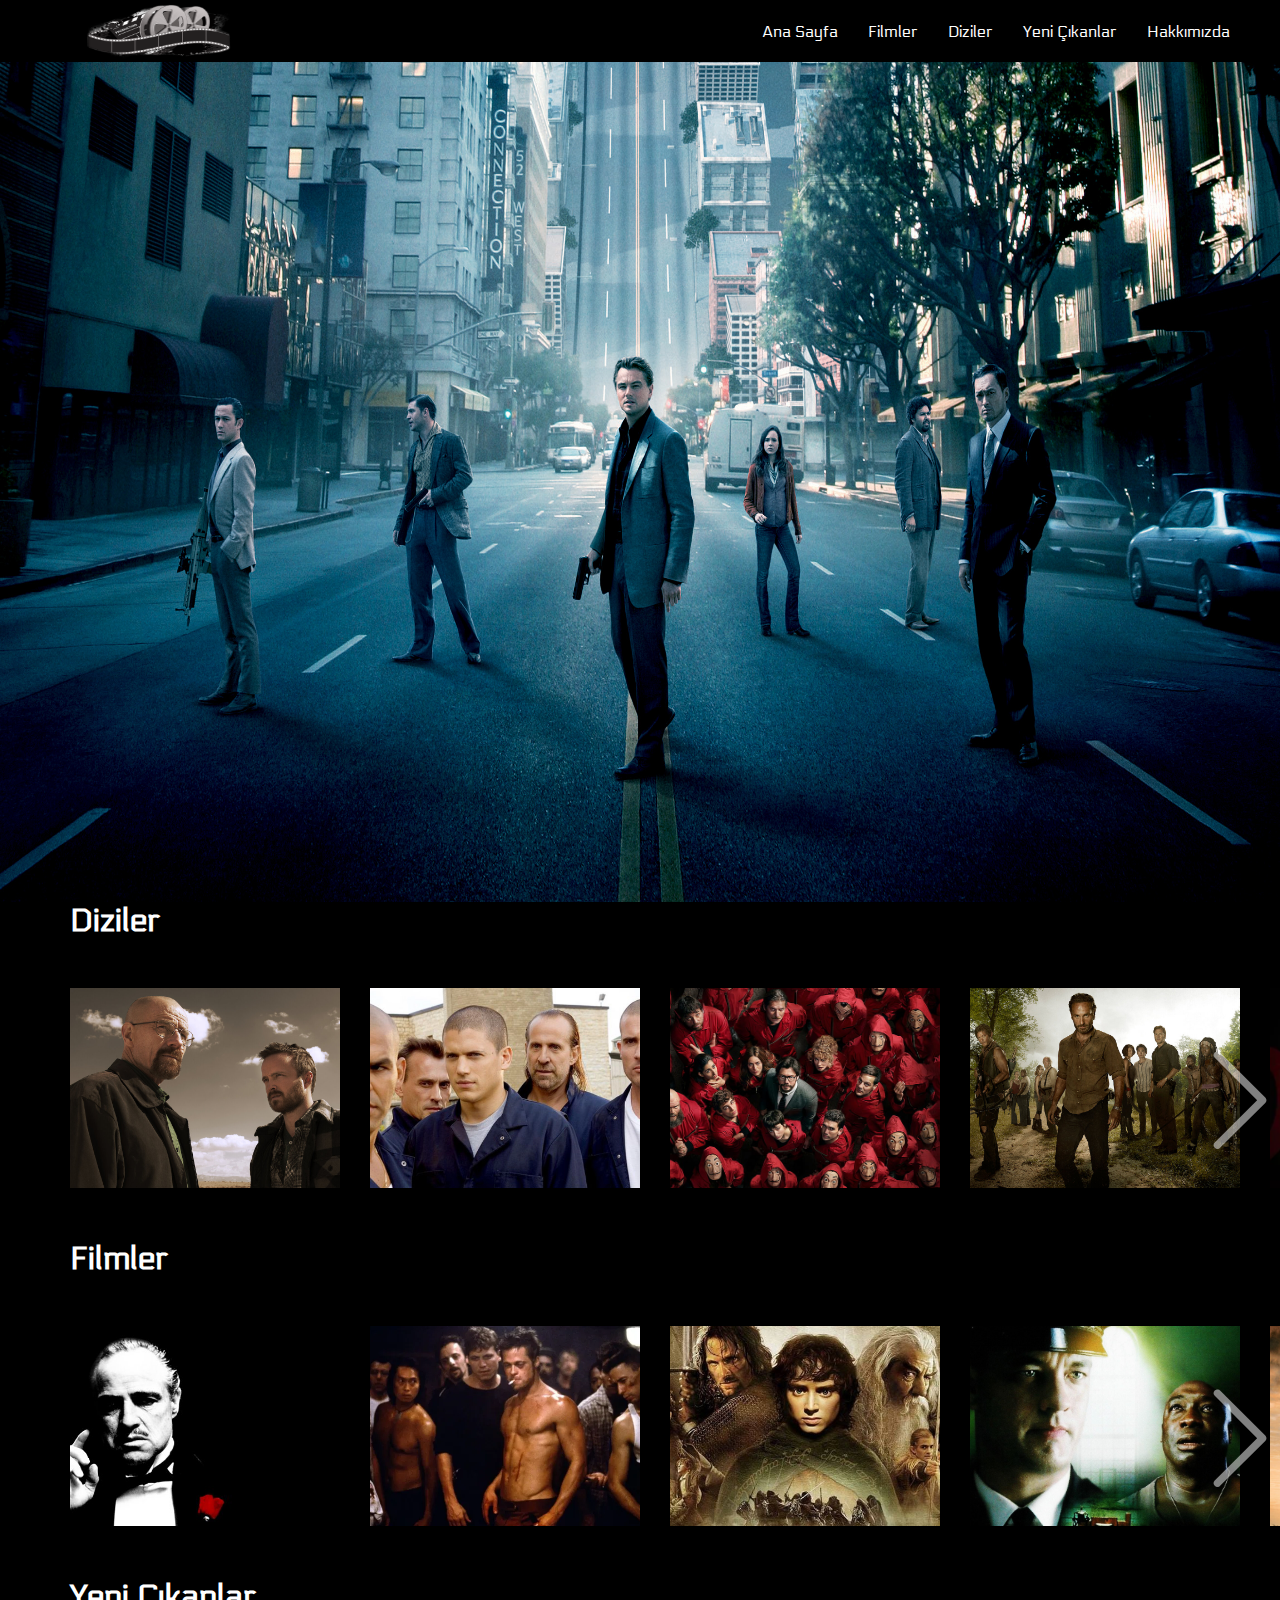
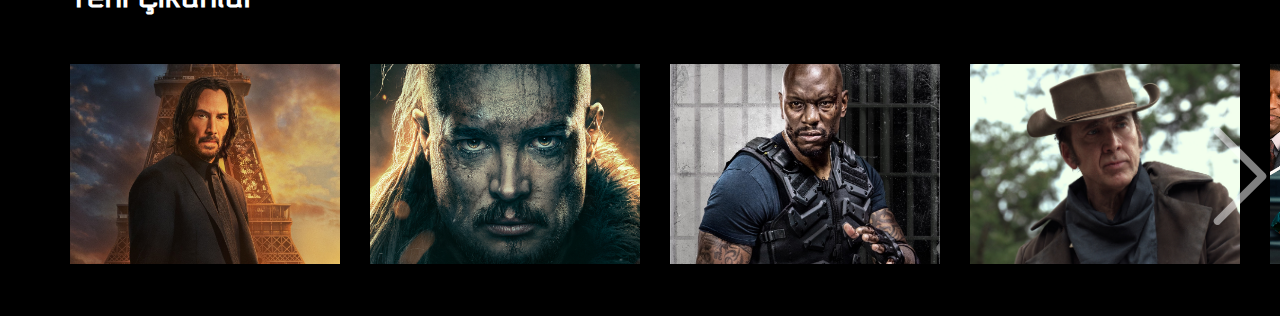
<file: film dizi sitesi/index.html>
<!DOCTYPE html>
<html lang="en">
<head>
    <meta charset="UTF-8">
    <meta http-equiv="X-UA-Compatible" content="IE=edge">
    <meta name="viewport" content="width=device-width, initial-scale=1.0">
    <title>Film Sitesi</title>
    <link rel="stylesheet" href="https://cdn.jsdelivr.net/npm/bootstrap-icons@1.10.5/font/bootstrap-icons.css">
    <link rel="stylesheet" href="style.css">
</head>
<body>
    <div class="navbar">
        <div class="navbar-wrapper">
            <div class="logo-wrapper">
              <a href="index.html">
                <img class="logo" src="./resim/logo.png" alt="Logo" width="220" height="130">  
              </a>            
            </div>
          <div class="menu-container">          
                <li><a href="#Ana Sayfa">Ana Sayfa</a></li>
                <li><a href="#Filmler">Filmler</a></li>
                <li><a href="#Diziler">Diziler</a></li>
                <li><a href="#Yeni Çıkanlar">Yeni Çıkanlar</a></li> 
                <li><a href="indexx.html">Hakkımızda</a></li>
                          
          </div>
      </div>
    </div>

        <div class="container" id="Ana Sayfa">
            <div class="content-wrapper">
                <div class="featured-content">
                </div> 
            </div>

         <div class="movie-list-container" id="Diziler">
            <h1 class="movie-list-title">Diziler</h1>
              <div class="movie-list-wrapper">
                <ul class="movie-list">
                    <li class="movie-item">
                      <img class="movie-item-img" src="./resim/bb.jpg" alt="">
                        <div class="movie-item-info">
                          <span class="movie-item-title">BREAKING BAD</span>
                            <div class="movie-item-buttons">
                              <i class="bi bi-play-circle-fill" onclick="window.open('https://www.youtube.com/watch?v=HhesaQXLuRY', '_blank')"></i>
                                <i class="bi bi-hand-thumbs-up-fill"></i>
                                <i class="bi bi-hand-thumbs-down-fill"></i>                                
                            </div>
                        </div>
                     </li>
                     <li class="movie-item">
                        <img class="movie-item-img" src="./resim/pri.jpg" alt="">
                        <div class="movie-item-info">
                          <span class="movie-item-title">PRISON BREAK</span>
                            <div class="movie-item-buttons">
                                <i class="bi bi-play-circle-fill" onclick="window.open('https://www.youtube.com/watch?v=AL9zLctDJaU', '_blank')"></i>
                                <i class="bi bi-hand-thumbs-up-fill"></i>
                                <i class="bi bi-hand-thumbs-down-fill"></i>                                
                            </div>
                        </div>
                     </li>
                     <li class="movie-item">
                        <img class="movie-item-img" src="./resim/laca.jpg" alt="">
                        <div class="movie-item-info">
                          <span class="movie-item-title">LA CASA DE PAPEL</span>
                            <div class="movie-item-buttons">
                                <i class="bi bi-play-circle-fill" onclick="window.open('https://www.youtube.com/watch?v=VSgm-gcP_GU', '_blank')"></i>
                                <i class="bi bi-hand-thumbs-up-fill"></i>
                                <i class="bi bi-hand-thumbs-down-fill"></i>                                
                            </div>
                        </div>
                     </li>
                     <li class="movie-item">
                        <img class="movie-item-img" src="./resim/walk.jpg" alt="">
                        <div class="movie-item-info">
                          <span class="movie-item-title">THE WALKING DEAD</span>
                            <div class="movie-item-buttons">
                                <i class="bi bi-play-circle-fill" onclick="window.open('https://www.youtube.com/watch?v=sfAc2U20uyg', '_blank')"></i>
                                <i class="bi bi-hand-thumbs-up-fill"></i>
                                <i class="bi bi-hand-thumbs-down-fill"></i>                               
                            </div>
                        </div>
                     </li>
                     <li class="movie-item">
                        <img class="movie-item-img" src="./resim/dex.jpg" alt="">
                        <div class="movie-item-info">
                          <span class="movie-item-title">DEXTER</span>
                            <div class="movie-item-buttons">
                                <i class="bi bi-play-circle-fill" onclick="window.open('https://www.youtube.com/watch?v=YQeUmSD1c3g', '_blank')"></i>
                                <i class="bi bi-hand-thumbs-up-fill"></i>
                                <i class="bi bi-hand-thumbs-down-fill"></i>                                
                            </div>
                        </div>
                     </li>
                     <li class="movie-item">
                        <img class="movie-item-img" src="./resim/sher.jpg" alt="">
                        <div class="movie-item-info">
                          <span class="movie-item-title">SHERLOCK</span>
                            <div class="movie-item-buttons">
                                <i class="bi bi-play-circle-fill" onclick="window.open('https://www.youtube.com/watch?v=xK7S9mrFWL4', '_blank')"></i>
                                <i class="bi bi-hand-thumbs-up-fill"></i>
                                <i class="bi bi-hand-thumbs-down-fill"></i>                                
                            </div>
                        </div>
                     </li>
                     <li class="movie-item">
                        <img class="movie-item-img" src="./resim/got.jpg" alt="">
                        <div class="movie-item-info">
                          <span class="movie-item-title">GAME OF THRONES</span>
                            <div class="movie-item-buttons">
                                <i class="bi bi-play-circle-fill" onclick="window.open('https://www.youtube.com/watch?v=KPLWWIOCOOQ', '_blank')"></i>
                                <i class="bi bi-hand-thumbs-up-fill"></i>
                                <i class="bi bi-hand-thumbs-down-fill"></i>                               
                            </div>
                        </div>
                     </li>
                 </ul>
                 <i class="bi bi-chevron-right arrow"></i>
             </div>
         </div>

         <div class="movie-list-container" id="Filmler">
            <h1 class="movie-list-title">Filmler</h1>
              <div class="movie-list-wrapper">
                <ul class="movie-list">
                    <li class="movie-item">
                      <img class="movie-item-img" src="./resim/god.jpg" alt="">
                        <div class="movie-item-info">
                          <span class="movie-item-title">THE GODFATHER</span>
                            <div class="movie-item-buttons">
                                <i class="bi bi-play-circle-fill" onclick="window.open('https://www.youtube.com/watch?v=sY1S34973zA', '_blank')"></i>
                                <i class="bi bi-hand-thumbs-up-fill"></i>
                                <i class="bi bi-hand-thumbs-down-fill"></i>                               
                            </div>
                        </div>
                     </li>
                     <li class="movie-item">
                        <img class="movie-item-img" src="./resim/fig.jpg" alt="">
                        <div class="movie-item-info">
                          <span class="movie-item-title">FIGHT CLUB</span>
                            <div class="movie-item-buttons">
                                <i class="bi bi-play-circle-fill" onclick="window.open('https://www.youtube.com/watch?v=O1nDozs-LxI', '_blank')"></i>
                                <i class="bi bi-hand-thumbs-up-fill"></i>
                                <i class="bi bi-hand-thumbs-down-fill"></i>                                
                            </div>
                        </div>
                     </li>
                     <li class="movie-item">
                        <img class="movie-item-img" src="./resim/lord.jpg" alt="">
                        <div class="movie-item-info">
                          <span class="movie-item-title">THE LORD OF THE RINGS</span>
                            <div class="movie-item-buttons">
                                <i class="bi bi-play-circle-fill" onclick="window.open('https://www.youtube.com/watch?v=V75dMMIW2B4', '_blank')"></i>
                                <i class="bi bi-hand-thumbs-up-fill"></i>
                                <i class="bi bi-hand-thumbs-down-fill"></i>                               
                            </div>
                        </div>
                     </li>
                     <li class="movie-item">
                        <img class="movie-item-img" src="./resim/mile.jpg" alt="">
                        <div class="movie-item-info">
                          <span class="movie-item-title">THE GREEN MILE</span>
                            <div class="movie-item-buttons">                            
                                <i class="bi bi-play-circle-fill" onclick="window.open('https://www.youtube.com/watch?v=Bg7epsq0OIQ', '_blank')"></i>
                                <i class="bi bi-hand-thumbs-up-fill"></i>
                                <i class="bi bi-hand-thumbs-down-fill"></i>                                                           
                            </div>
                        </div>
                     </li>
                     <li class="movie-item">
                        <img class="movie-item-img" src="./resim/gla.jpg" alt="">
                        <div class="movie-item-info">
                          <span class="movie-item-title">GLADIATOR</span>
                            <div class="movie-item-buttons">
                                <i class="bi bi-play-circle-fill" onclick="window.open('https://www.youtube.com/watch?v=P5ieIbInFpg', '_blank')"></i>
                                <i class="bi bi-hand-thumbs-up-fill"></i>
                                <i class="bi bi-hand-thumbs-down-fill"></i>                               
                            </div>
                        </div>
                     </li>
                     <li class="movie-item">
                        <img class="movie-item-img" src="./resim/dark.jpg" alt="">
                        <div class="movie-item-info">
                          <span class="movie-item-title">THE DARK KNIGHT</span>
                            <div class="movie-item-buttons">
                                <i class="bi bi-play-circle-fill" onclick="window.open('https://www.youtube.com/watch?v=EXeTwQWrcwY', '_blank')"></i>
                                <i class="bi bi-hand-thumbs-up-fill"></i>
                                <i class="bi bi-hand-thumbs-down-fill"></i>                               
                            </div>
                        </div>
                     </li>
                     <li class="movie-item">
                        <img class="movie-item-img" src="./resim/es.jpg" alt="">
                        <div class="movie-item-info">
                          <span class="movie-item-title">THE SHAWSHANK REDEMPTION</span>
                            <div class="movie-item-buttons">
                                <i class="bi bi-play-circle-fill" onclick="window.open('https://www.youtube.com/watch?v=PLl99DlL6b4', '_blank')"></i>
                                <i class="bi bi-hand-thumbs-up-fill"></i>
                                <i class="bi bi-hand-thumbs-down-fill"></i>                                
                            </div>
                        </div>
                     </li>
                 </ul>
                 <i class="bi bi-chevron-right arrow"></i>
             </div>
         </div>
         <div class="movie-list-container" id="Yeni Çıkanlar">
            <h1 class="movie-list-title">Yeni Çıkanlar</h1>
              <div class="movie-list-wrapper">
                <ul class="movie-list">
                    <li class="movie-item">
                      <img class="movie-item-img" src="./resim/john.jpg" alt="">
                        <div class="movie-item-info">
                          <span class="movie-item-title">JOHN WICK 4</span>
                            <div class="movie-item-buttons">
                                <i class="bi bi-play-circle-fill" onclick="window.open('https://www.youtube.com/watch?v=TWY-yjRSziQ', '_blank')"></i>
                                <i class="bi bi-hand-thumbs-up-fill"></i>
                                <i class="bi bi-hand-thumbs-down-fill"></i>                                
                            </div>
                        </div>
                     </li>
                     <li class="movie-item">
                        <img class="movie-item-img" src="./resim/last.jpg" alt="">
                        <div class="movie-item-info">
                          <span class="movie-item-title">THE LAST KINGDOM</span>
                            <div class="movie-item-buttons">
                                <i class="bi bi-play-circle-fill" onclick="window.open('https://www.youtube.com/watch?v=eqCYw_o5lng', '_blank')"></i>
                                <i class="bi bi-hand-thumbs-up-fill"></i>
                                <i class="bi bi-hand-thumbs-down-fill"></i>                               
                            </div>
                        </div>
                     </li>
                     <li class="movie-item">
                        <img class="movie-item-img" src="./resim/sys.jpg" alt="">
                        <div class="movie-item-info">
                          <span class="movie-item-title">THE SYSTEM</span>
                            <div class="movie-item-buttons">
                                <i class="bi bi-play-circle-fill" onclick="window.open('https://www.youtube.com/watch?v=NrNpwMnGs9g', '_blank')"></i>
                                <i class="bi bi-hand-thumbs-up-fill"></i>
                                <i class="bi bi-hand-thumbs-down-fill"></i>                               
                            </div>
                        </div>
                     </li>
                     <li class="movie-item">
                        <img class="movie-item-img" src="./resim/old.jpg" alt="">
                        <div class="movie-item-info">
                          <span class="movie-item-title">THE OLD WAY</span>
                            <div class="movie-item-buttons">
                                <i class="bi bi-play-circle-fill" onclick="window.open('https://www.youtube.com/watch?v=gJqQCdFY41E', '_blank')"></i>
                                <i class="bi bi-hand-thumbs-up-fill"></i>
                                <i class="bi bi-hand-thumbs-down-fill"></i>                               
                            </div>
                        </div>
                     </li>
                     <li class="movie-item">
                        <img class="movie-item-img" src="./resim/air.jpg" alt="">
                        <div class="movie-item-info">
                          <span class="movie-item-title">AIR</span>
                            <div class="movie-item-buttons">
                                <i class="bi bi-play-circle-fill" onclick="window.open('https://www.youtube.com/watch?v=1Qi5rXfvJhs', '_blank')"></i>
                                <i class="bi bi-hand-thumbs-up-fill"></i>
                                <i class="bi bi-hand-thumbs-down-fill"></i>                              
                            </div>
                        </div>
                     </li>
                     <li class="movie-item">
                        <img class="movie-item-img" src="./resim/menu.jpg" alt="">
                        <div class="movie-item-info">
                          <span class="movie-item-title">THE MENU</span>
                            <div class="movie-item-buttons">
                                <i class="bi bi-play-circle-fill" onclick="window.open('https://www.youtube.com/watch?v=qfOlCEDtNSk', '_blank')"></i>
                                <i class="bi bi-hand-thumbs-up-fill"></i>
                                <i class="bi bi-hand-thumbs-down-fill"></i>                                
                            </div>
                        </div>
                     </li>
                     <li class="movie-item">
                        <img class="movie-item-img" src="./resim/luther.jpg" alt="">
                        <div class="movie-item-info">
                          <span class="movie-item-title">LUTHER:THE FALLEN SUN</span>
                            <div class="movie-item-buttons">
                                <i class="bi bi-play-circle-fill" onclick="window.open('https://www.youtube.com/watch?v=EGK5qtXuc1Q', '_blank')"></i>
                                <i class="bi bi-hand-thumbs-up-fill"></i>
                                <i class="bi bi-hand-thumbs-down-fill"></i>                              
                            </div>
                        </div>
                     </li>
                 </ul>
                 <i class="bi bi-chevron-right arrow"></i>
             </div>
         </div>  
     </div>
        
        
    <script src="script.js"></script>

</body>
</html>
</file>
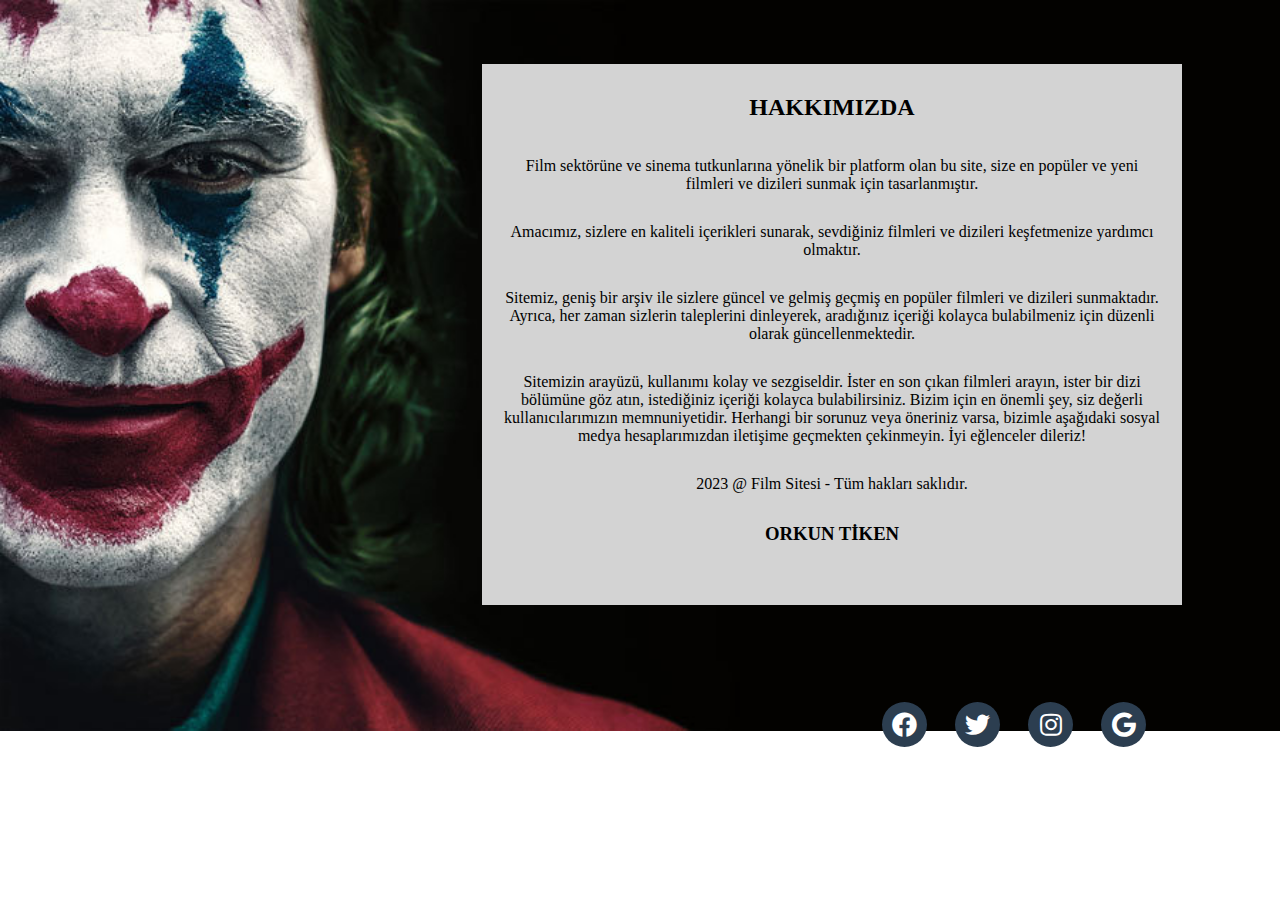
<file: film dizi sitesi/indexx.html>
<!DOCTYPE html>
<html>
<head>
	<meta charset="utf-8">
	<meta name="viewport" content="width=device-width, initial-scale=1.0">
	<link rel="stylesheet" href="main.css">
    <link rel="stylesheet" href="https://cdnjs.cloudflare.com/ajax/libs/font-awesome/5.13.1/css/all.min.css">
	<title>Film Sitesi</title>
</head>
<body>
	<div class="content">
		<h2>HAKKIMIZDA</h2>
		<br><br>

           <p> Film sektörüne ve sinema tutkunlarına yönelik bir platform olan bu site, size en popüler ve yeni filmleri ve dizileri sunmak için tasarlanmıştır.</p><p> Amacımız, sizlere en kaliteli içerikleri sunarak, sevdiğiniz filmleri ve dizileri keşfetmenize yardımcı olmaktır.</p>
            
            <p>Sitemiz, geniş bir arşiv ile sizlere güncel ve gelmiş geçmiş en popüler filmleri ve dizileri sunmaktadır. Ayrıca, her zaman sizlerin taleplerini dinleyerek, aradığınız içeriği kolayca bulabilmeniz için düzenli olarak güncellenmektedir.</p>
            
            <p>Sitemizin arayüzü, kullanımı kolay ve sezgiseldir. İster en son çıkan filmleri arayın, ister bir dizi bölümüne göz atın, istediğiniz içeriği kolayca bulabilirsiniz. Bizim için en önemli şey, siz değerli kullanıcılarımızın memnuniyetidir. Herhangi bir sorunuz veya öneriniz varsa, bizimle aşağıdaki sosyal medya hesaplarımızdan iletişime geçmekten çekinmeyin. İyi eğlenceler dileriz!</p>	
            <p>2023 @ Film Sitesi - Tüm hakları saklıdır.</p>	
		<h3>ORKUN TİKEN</h3>  
    </div>  
        <div class="social-media">
			<div class="facebook">
				<a href="https://www.facebook.com" target="_blank"><i class="fab fa-facebook"></i></a>
			</div>
			<div class="twitter">
				<a href="https://twitter.com" target="_blank"><i class="fab fa-twitter"></i></a>
			</div>
			<div class="instagram">
				<a href="https://www.instagram.com" target="_blank"><i class="fab fa-instagram"></i></a>
			</div>
			<div class="google">
				<a href="https://www.google.com/intl/tr/gmail/about/" target="_blank"><i class="fab fa-google"></i></a>
			</div>
		</div>
        
    
	


</body>
</html>
</file>
<file: film dizi sitesi/style.css>
@import url('https://fonts.googleapis.com/css2?family=Electrolize&display=swap');

* {
    margin: 0;
}

body {
    font-family: 'Electrolize', sans-serif;
}

.container {
    background-color: black;
    color: white;
}

.navbar {
    background-color: black;
    height: 62px;
    color: white;
    position: sticky;
    top: 0;
    z-index: 1;
}

.navbar-wrapper {
    display: flex;
    justify-content: space-between;
    align-items: center;
    height: 100%;
    padding: 0 50px;
}

.logo {
    font-size: 30px;
    color: rgb(255, 70, 70);
    cursor: pointer;
}

.logo-wrapper a {
    text-decoration: none;
}

.menu-container {
    display: flex;
    justify-content: space-around;
    list-style: none;
    column-gap: 30px;
    padding: 0;
    cursor: pointer;
}

.menu-container li a {
    color: white;
    text-decoration: none;
}

.menu-container li a:hover {
    font-weight: bold;
}

.featured-content {
    background: url("resim/inc.jpg");
    padding: 50px;
    height: calc(100vh - 160px);
    background-size: 100% 100%;
}

.featured-desc {
    width: 500px;
    background-color: rgba(255, 255, 255, 0.5);
    padding: 10px;
    margin: 30px 0;
}

.movie-list-container {
    margin-left: 70px; 
}

.movie-list {
    list-style: none;
    padding: 0;
    height: 300px;
    display: flex;
    align-items: center;
    column-gap: 30px;
    transform: translateX(0);
    transition: 1s all ease-in-out;
}

.movie-list-wrapper {
    overflow: hidden;
    position: relative;
}

.movie-item {
    position: relative;
}

.movie-item:hover .movie-item-title,
.movie-item:hover .movie-item-buttons {
    opacity: 1;
}

.movie-item:hover .movie-item-img {
    transform: scale(1.2);
    margin: 0 30px; 
    opacity: .5;
}

.movie-item-img {
    width: 270px;
    height: 200px;
    object-fit: cover;
    transition: 1s all ease-in-out;
}

.movie-item-title {
    background-color: rgb(40, 40, 40, 0.4);
    padding: 0 10px;
    font-size: 28px;
    font-weight: bold;
    position: absolute;
    top: 10%;
    left: 50px;
    opacity: 0;
    transition: 1s all ease-in-out;
}

.movie-item-buttons {
    background-color: rgb(40, 40, 40, 0.4);
    padding: 10px;
    font-size: 28px;
    font-weight: bold;
    position: absolute;
    bottom: 10%;
    left: 50px;
    display: flex;
    column-gap: 20px;
    opacity: 0;
    transition: 1s all ease-in-out;
}

.movie-item-buttons i {
    cursor: pointer;
    opacity: .5;
    font-size: 20px;
    transition: 0.5s all ease;
}

.movie-item-buttons i:hover {
    opacity: 1;
}

.arrow {
    width: 100px;
    display: flex;
    font-size: 120px;
    position: absolute;
    right: 0;
    top: 100px;
    opacity: .5;
    transition: .5s ease all;
    cursor: pointer;
}

.arrow:hover {
    opacity: 1;
}

@media only screen and (max-width: 800px){
    .menu-container{
        display: none;
    }
    .featured-desc {
        overflow: hidden;
        display: -webkit-box;
        -webkit-line-clamp: 5;
        -webkit-box-orient: vertical;
        max-width: 200px;
        padding: 0;
    }

    .featured-title {
        width: 200px;
    }

    .featured-content {
        height: 50vh;
    }


}
</file>
<file: film dizi sitesi/main.css>
*{
    margin: 0;
    padding: 0;
    box-sizing: border-box;
    text-decoration: none;
 }

 body {
    background-image: url(./resim/jok.jpg); 
    background-size: cover;
    background-repeat: no-repeat;
    display: block;
 }

 .content{
    position: relative;
    background-color: lightgray;
    width: 70%;
    max-width: 700px;
    margin: 5% auto;
    align-items: center;
    display: flex;
    flex-direction: column;
    left: 15%;
    padding: 20px;
 }

 .content h2{
    margin-top: 10px;
    font-weight: bold;
}

.content p {
    margin-bottom: 30px;
    text-align: center;
}

.content h3 {
   margin-bottom: 40px;
   text-align: center;
}

.social-media{
    position: absolute;
    bottom: 17%;
    left: 68%;
}

.social-media div{
    display: inline-flex;
    margin: 0 6px;
}

.social-media div a{
    display: inline-flex;
    width: 45px;
    height: 45px;
    background: #2c3e50;
    font-size: 25px;
    color: #fff;
    margin: 0 6px;
    border-radius: 50%;
    justify-content: center;
    align-items: center;
    text-decoration: none;
    transition: 0.4s;
}

.social-media .facebook a:hover{
    background: #4267B2;
}

.social-media a i{
    transition: 0.5s all;
}

.social-media a:hover > i{
    transform: scale(1.6) rotate(360deg) ;
}

.social-media .twitter a:hover{
    background: #1da1f2;
}

.social-media .instagram a:hover{
    background: #7315c6;
}

.social-media .google a:hover{
    background: #d34c3d;
}

@media only screen and (max-width: 700px){
    
   .content {
        width: 90%;
        margin: 10% auto; 
        align-items: center;
 }

  .social-media {
    position: static;
    margin-top: 20px;
    text-align: center;
 }
}
</file>
